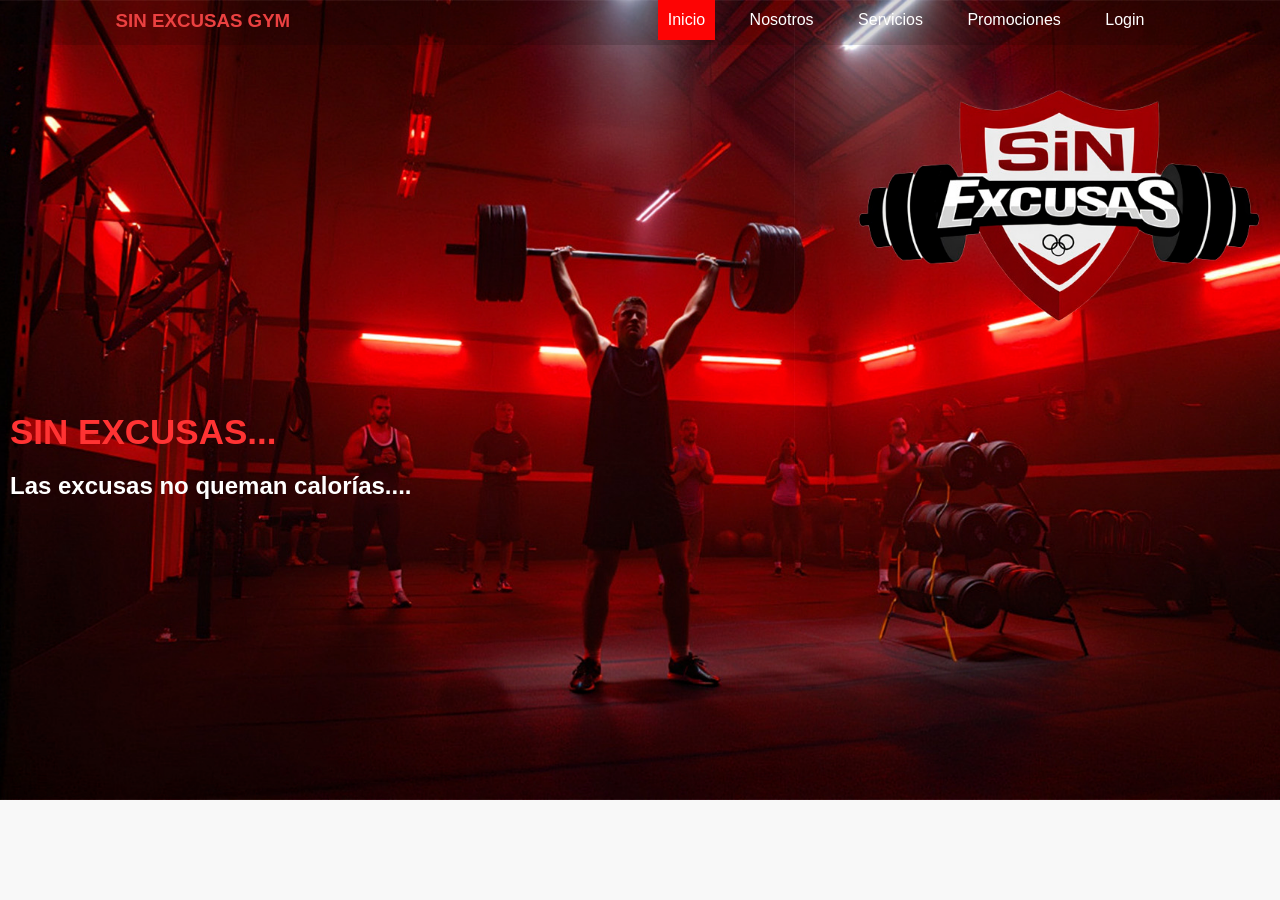
<file: index.html>
<!DOCTYPE html>
<html lang="en">
<head>
    <meta charset="UTF-8">
    <meta name="viewport" content="width=device-width, initial-scale=1.0">
    <title>Index</title>
    <link rel="stylesheet" href="Login_Style.css">
    <link rel="stylesheet" href="style_index.css">
</head>
<body>

<!--*******************CUERPO EN GENERAL DEL INDEX*********************** -->
    <section class="main">
        <header>
            <div class="center menu-container">
                <div class="logo">
                    <h3>SIN EXCUSAS GYM</h3>
                </div> 
                <div class="menu">
                    <a class="active-menu" href="#">Inicio</a>
                    <a href="nosotros.html">Nosotros</a>
                    <a href="Servicios.html">Servicios</a>
                    <a href="promociones.html">Promociones</a>
                    <a href="#" id="login-btn">Login</a>
                </div>
            </div>
        </header>
        <div class="text-chamada">
            <h1>Sin excusas...</h1>
            <h2>Las excusas no queman calorías....</h2>
        </div>
    </section>
<!--*************************HTML DEL LOGIN**************************** -->

    <div id="login-modal" class="modal hidden">
        <div class="modal-content">
            <span class="close">&times;</span>
            <h2>Iniciar Sesión</h2>
            <input type="text" placeholder="Usuario" id="username">
            <input type="password" placeholder="Contraseña" id="password">
            <button onclick="validarLogin()">Ingresar</button>
            <p id="mensaje"></p>
        </div>
    </div>
<!--**********Importante para llamar las clases css de difuminado y esconder de fondo del login********* -->
    <div id="overlay" class="overlay hidden"></div>

<!--*********** Archivos JS****************** -->
<script src="Login_Script.js"></script>
</body>
</html>
</file>
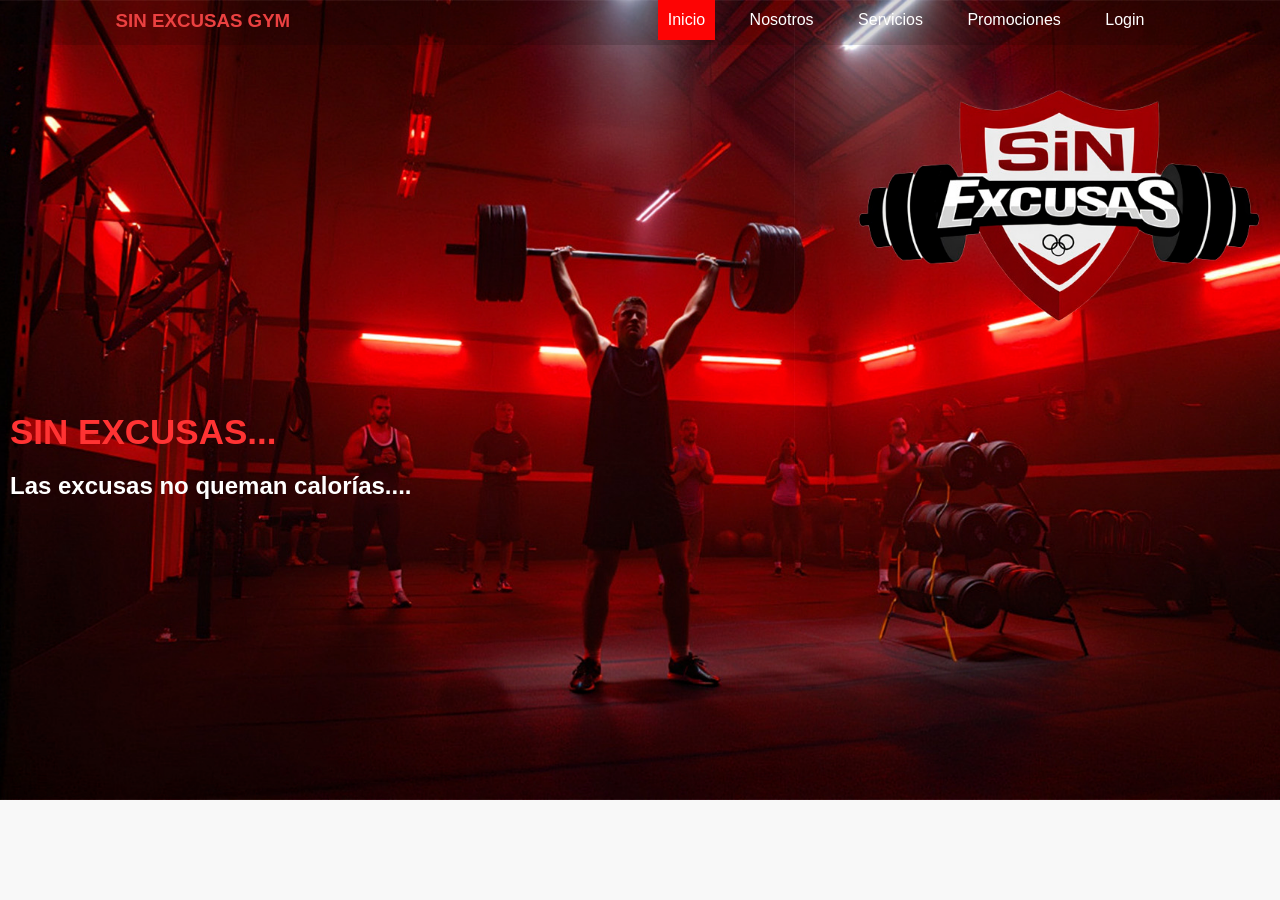
<file: admi.html>
<!DOCTYPE html>
<html lang="es">
<head>
  <meta charset="UTF-8" />
  <meta name="viewport" content="width=device-width, initial-scale=1.0"/>
  <title>Administrador</title>
  <link rel="stylesheet" href="gerente.css">
  <link rel="stylesheet" href="style_index.css">
</head>
<body>
 <style>
    /*Estilo de la tabla asistencia*/
    .asistencia-table {
      margin-top: 20px;
      width: 100%;
      border-collapse: collapse;
    }
    .asistencia-table th, .asistencia-table td {
      border: 1px solid #ccc;
      padding: 8px;
      text-align: center;
    }
    .asistencia-table th {
      background-color: #f2f2f2;
    }
    .asistio {
      background-color: #c8e6c9;
    }
    .no-asistio {
      background-color: #ffcdd2;
    }
  </style>
<section class="main5">
  <header>
    <div class="center menu-container">
      <div class="logo">
        <h3>Administrador</h3>
      </div>
      <div class="menu">
        <a class="active-menu" href="index.html">Inicio</a>
        <a href="#" onclick="mostrarSeccion('registrar')">Registrar usuarios</a>
        <a href="#" onclick="mostrarSeccion('informe')">Usuarios registrados</a>
        <a href="#" onclick="mostrarSeccion('asistencia')">Registrar asistencia</a>
        <a href="#" onclick="logout()">Cerrar sesión</a>
      </div>
    </div>
  </header>

  <main>
    <center><h1>Panel Administrador</h1></center>

    <!-- SECCIÓN REGISTRAR USUARIOS -->
    <div id="registrar" class="seccion" style="display: none;">
      <h2>Registrar Nuevo Usuario</h2>
      <form id="formNuevoUsuario">
        <input type="text" id="nuevoUsername" placeholder="Nombre de Usuario (sin espacios)" required pattern="^\S+$" title="No se permiten espacios">
        <input type="password" id="nuevoPassword" placeholder="Contraseña (mínimo 8 caracteres)" required minlength="8">
        <input type="text" id="nuevoNombre" placeholder="Nombre" required>
        <input type="text" id="nuevoApellido" placeholder="Apellido" required>
        <input type="date" id="nuevoNacimiento" placeholder="Fecha de Nacimiento" required>
        <select id="nuevoRol" required>
          <option value="">Seleccionar Rol</option>
          <option value="Usuario">Usuario</option>
          <option value="Entrenador">Entrenador</option>
        </select>
        <button type="submit">Registrar</button>
      </form>
      <p id="mensajeRegistro"></p>
    </div>

    <!-- SECCIÓN INFORME DE USUARIOS -->
    <div id="informe" class="seccion" style="display: none;">
      <h2>Usuarios Registrados</h2>
      <table>
        <thead>
          <tr>
            <th>Usuario</th>
            <th>Nombre</th>
            <th>Apellido</th>
            <th>Edad</th>
            <th>Rol</th>
            <th>Acciones</th>
          </tr>
        </thead>
        <tbody id="tablaUsuarios"></tbody>
      </table>
    </div>

<!-- SECCIÓN REGISTRAR ASISTENCIA -->
<div id="asistencia" class="seccion" style="display: none;">
  <h2>Registrar Asistencia</h2>

  <form id="formAsistencia">
    <label for="usuarioAsistencia">Seleccionar Usuario:</label>
    <select id="usuarioAsistencia" required></select>
    <button type="submit">Registrar Asistencia</button>
  </form>

  <p id="mensajeAsistencia"></p>

  <h3>Historial de Asistencias</h3>
  <table id="tablaAsistencias" border="1" style="width:100%; text-align:center; border-collapse:collapse;">
    <thead>
      <tr>
        <th>Usuario</th>
        <th>Nombre</th>
        <th>Apellido</th>
        <th>Rol</th>
        <th>Fechas de Asistencia</th>
      </tr>
    </thead>
    <tbody>
      <!-- Se llena dinámicamente -->
    </tbody>
  </table>
</div>
  </main>
</section>

<script>
  //************ Elegir roll de la pagina **********************
  const actual = JSON.parse(localStorage.getItem("usuarioActual"));
  if (!actual || actual.rol !== "Administrador") {
    window.location.href = "index.html";
  }

  function mostrarSeccion(id) {
    const secciones = document.querySelectorAll('.seccion');
    secciones.forEach(sec => sec.style.display = 'none');
    const seccionMostrada = document.getElementById(id);
    if (seccionMostrada) {
      seccionMostrada.style.display = 'block';
    }
    if (id === 'asistencia') {
      cargarUsuariosAsistencia();
    }
  }

  function calcularEdad(fechaNacimiento) {
    const hoy = new Date();
    const nacimiento = new Date(fechaNacimiento);
    let edad = hoy.getFullYear() - nacimiento.getFullYear();
    const mes = hoy.getMonth() - nacimiento.getMonth();
    if (mes < 0 || (mes === 0 && hoy.getDate() < nacimiento.getDate())) {
      edad--;
    }
    return edad;
  }

  document.getElementById("formNuevoUsuario").addEventListener("submit", function (e) {
    e.preventDefault();

    const usuarios = JSON.parse(localStorage.getItem("usuarios")) || [];

    const username = document.getElementById("nuevoUsername").value.trim();
    const password = document.getElementById("nuevoPassword").value.trim();
    const nombre = document.getElementById("nuevoNombre").value.trim();
    const apellido = document.getElementById("nuevoApellido").value.trim();
    const nacimiento = document.getElementById("nuevoNacimiento").value;
    const rol = document.getElementById("nuevoRol").value;

    const mensaje = document.getElementById("mensajeRegistro");

    if (usuarios.some(u => u.username === username)) {
      mensaje.textContent = "❌ El nombre de usuario ya existe.";
      mensaje.className = "error";
      return;
    }

    const edad = calcularEdad(nacimiento);

    const nuevoUsuario = {
      username,
      password,
      nombre,
      apellido,
      edad,
      nacimiento,
      rol,
      asistencias: []
    };

    usuarios.push(nuevoUsuario);
    localStorage.setItem("usuarios", JSON.stringify(usuarios));

    mensaje.textContent = "✅ Usuario registrado correctamente.";
    mensaje.className = "success";
    this.reset();
    cargarUsuarios();
  });

  function cargarUsuarios() {
    const usuarios = JSON.parse(localStorage.getItem("usuarios")) || [];
    const tabla = document.getElementById("tablaUsuarios");
    tabla.innerHTML = "";

    usuarios.forEach(u => {
      const puedeEliminar = u.username !== actual.username && u.rol !== "Gerente";
      const fila = `
        <tr>
          <td>${u.username}</td>
          <td>${u.nombre}</td>
          <td>${u.apellido}</td>
          <td>${u.edad}</td>
          <td>${u.rol}</td>
          <td>${puedeEliminar ? `<button onclick="eliminarUsuario('${u.username}')">Eliminar</button>` : "-"}</td>
        </tr>`;
      tabla.innerHTML += fila;
    });
  }

  function eliminarUsuario(username) {
    if (confirm("¿Deseas eliminar este usuario?")) {
      let usuarios = JSON.parse(localStorage.getItem("usuarios")) || [];
      usuarios = usuarios.filter(u => u.username !== username);
      localStorage.setItem("usuarios", JSON.stringify(usuarios));
      cargarUsuarios();
    }
  }

  function cargarUsuariosAsistencia() {
    const usuarios = JSON.parse(localStorage.getItem("usuarios")) || [];
    const select = document.getElementById("usuarioAsistencia");
    select.innerHTML = '<option value="">Selecciona un usuario</option>';

    usuarios.forEach(u => {
      const option = document.createElement("option");
      option.value = u.username;
      option.textContent = `${u.nombre} ${u.apellido} (${u.rol})`;
      select.appendChild(option);
    });
  }

  document.getElementById("formAsistencia").addEventListener("submit", function (e) {
    e.preventDefault();

    const usuarios = JSON.parse(localStorage.getItem("usuarios")) || [];
    const usernameSeleccionado = document.getElementById("usuarioAsistencia").value;
    const mensaje = document.getElementById("mensajeAsistencia");

    if (!usernameSeleccionado) {
      mensaje.textContent = "❌ Debes seleccionar un usuario.";
      mensaje.className = "error";
      return;
    }

    const usuario = usuarios.find(u => u.username === usernameSeleccionado);
    const fechaHoy = new Date().toISOString().split("T")[0];

  if (!usuario.asistencias.includes(fechaHoy)) {
    usuario.asistencias.push(fechaHoy);
    localStorage.setItem("usuarios", JSON.stringify(usuarios));
    mensaje.textContent = `✅ Asistencia registrada para ${usuario.nombre} el ${fechaHoy}`;
    mensaje.className = "success";
  } else {
    mensaje.textContent = `⚠️ Ya se registró asistencia hoy para ${usuario.nombre}`;
    mensaje.className = "warning";
  }

  mostrarHistorialAsistencia(); // 👈 Refresca la tabla después de registrar
});


  function logout() {
    localStorage.removeItem("usuarioActual");
    window.location.href = "index.html";
  }

  cargarUsuarios();
//**************** FUNCIONES PARA ASISTENCIA*********************

// Formatear fecha a dd/mm/yyyy
function formatearFecha(fecha) {
  const f = new Date(fecha);
  const dia = f.getDate().toString().padStart(2, '0');
  const mes = (f.getMonth() + 1).toString().padStart(2, '0');
  const anio = f.getFullYear();
  return `${dia}/${mes}/${anio}`;
}

// Cargar usuarios en el <select>
function cargarUsuariosAsistencia() {
  const usuarios = JSON.parse(localStorage.getItem("usuarios")) || [];
  const select = document.getElementById("usuarioAsistencia");
  select.innerHTML = '<option value="">Seleccionar</option>';
  usuarios.forEach(usuario => {
    const option = document.createElement("option");
    option.value = usuario.username;
    option.textContent = `${usuario.nombre} ${usuario.apellido} (${usuario.rol})`;
    select.appendChild(option);
  });

  // Mostrar historial cuando se selecciona un usuario
  select.addEventListener("change", mostrarHistorialAsistencia);
}

// Mostrar historial de asistencia
function mostrarHistorialAsistencia() {
  const usuarios = JSON.parse(localStorage.getItem("usuarios")) || [];
  const tabla = document.querySelector("#tablaAsistencias tbody");
  const usernameSeleccionado = document.getElementById("usuarioAsistencia").value;
  tabla.innerHTML = "";

  const filtrados = usernameSeleccionado
    ? usuarios.filter(u => u.username === usernameSeleccionado)
    : usuarios;

  filtrados.forEach(u => {
    if (u.asistencias && u.asistencias.length > 0) {
      const fechasFormateadas = u.asistencias.map(f => formatearFecha(f));
      const fila = `
        <tr>
          <td>${u.username}</td>
          <td>${u.nombre}</td>
          <td>${u.apellido}</td>
          <td>${u.rol}</td>
          <td>${fechasFormateadas.join("<br>")}</td>
        </tr>`;
      tabla.innerHTML += fila;
    }
  });
}

// Registrar asistencia
document.getElementById("formAsistencia").addEventListener("submit", function (e) {
  e.preventDefault();
  const username = document.getElementById("usuarioAsistencia").value;
  if (!username) return;

  const usuarios = JSON.parse(localStorage.getItem("usuarios")) || [];
  const usuario = usuarios.find(u => u.username === username);
  const hoy = new Date();
  const fechaHoyFormateada = formatearFecha(hoy);

  if (!usuario.asistencias) usuario.asistencias = [];
  if (!usuario.asistencias.includes(hoy.toISOString())) {
    usuario.asistencias.push(hoy.toISOString());
    localStorage.setItem("usuarios", JSON.stringify(usuarios));
    document.getElementById("mensajeAsistencia").textContent = "Asistencia registrada.";
  } else {
    document.getElementById("mensajeAsistencia").textContent = "La asistencia ya fue registrada hoy.";
  }

  mostrarHistorialAsistencia();
});

// Mostrar la sección y actualizar datos
function mostrarSeccion(id) {
  const secciones = document.querySelectorAll('.seccion');
  secciones.forEach(sec => sec.style.display = 'none');
  const seccionMostrada = document.getElementById(id);
  if (seccionMostrada) {
    seccionMostrada.style.display = 'block';
  }
  if (id === 'asistencia') {
    cargarUsuariosAsistencia();
    mostrarHistorialAsistencia();
  }
}
</script>

</body>
</html>
</file>
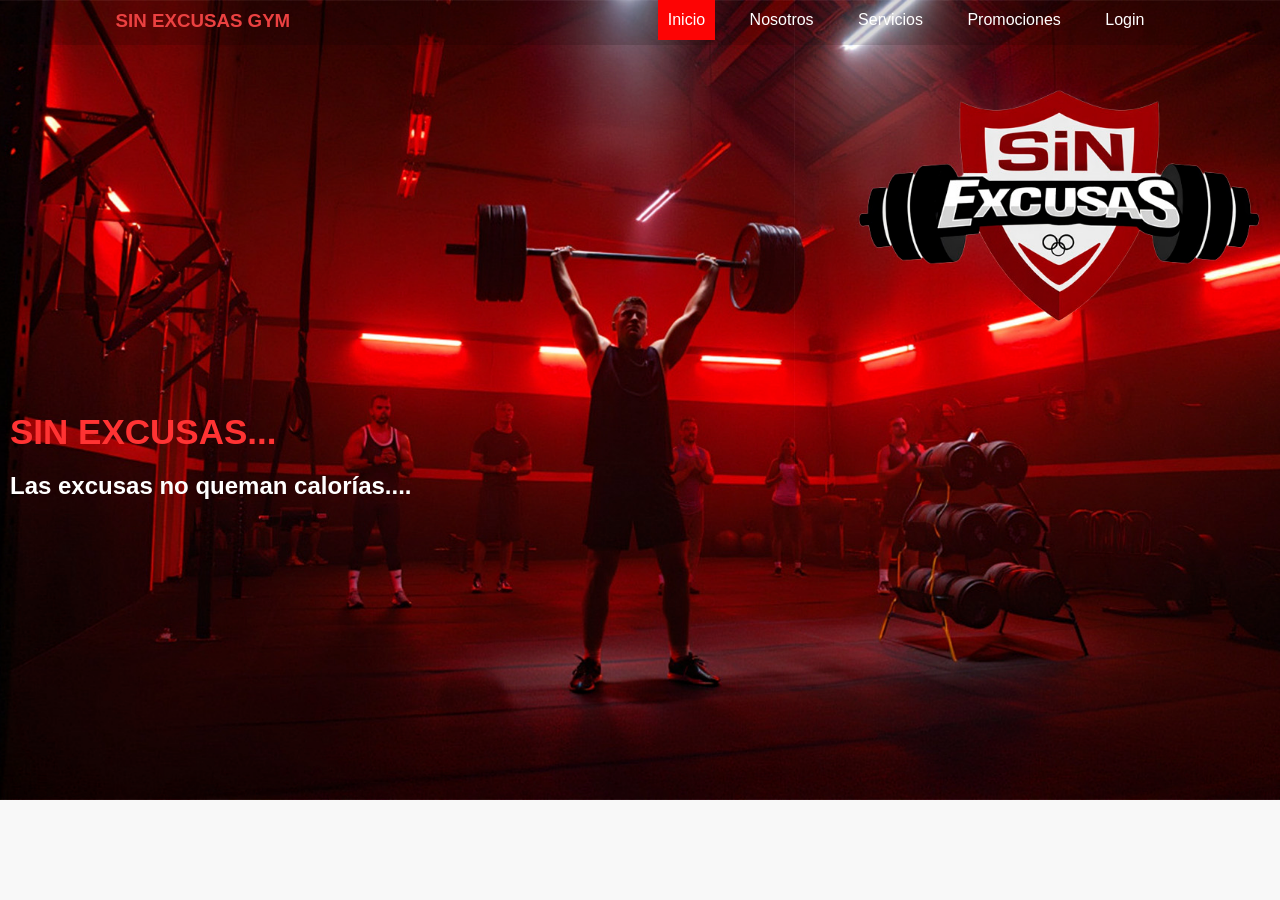
<file: entrenador.html>
<!DOCTYPE html>
<html lang="es">
<head>
  <meta charset="UTF-8" />
  <meta name="viewport" content="width=device-width, initial-scale=1.0"/>
  <title>Entrenador</title>
  <link rel="stylesheet" href="gerente.css">
  <link rel="stylesheet" href="style_index.css">
</head>
<body>
 <style>
    /*Estilo de la tabla asistencia*/
    .asistencia-table {
      margin-top: 20px;
      width: 100%;
      border-collapse: collapse;
    }
    .asistencia-table th, .asistencia-table td {
      border: 1px solid #ccc;
      padding: 8px;
      text-align: center;
    }
    .asistencia-table th {
      background-color: #f2f2f2;
    }
    .asistio {
      background-color: #c8e6c9;
    }
    .no-asistio {
      background-color: #ffcdd2;
    }
  </style>
<section class="main5">
  <header>
    <div class="center menu-container">
      <div class="logo">
        <h3>Entrenador</h3>
      </div>
      <div class="menu">
        <a class="active-menu" href="index.html">Inicio</a>
        <a href="#" onclick="mostrarSeccion('asistencia')">Registrar asistencia</a>
        <a href="#" onclick="mostrarSeccion('herramientas')">Herramientas</a>
        <a href="#" onclick="logout()">Cerrar sesión</a>
      </div>
    </div>
  </header>

  <main>
    <center><h1>Panel Entrenador</h1></center>

    <!-- SECCIÓN REGISTRAR ASISTENCIA -->
    <div id="asistencia" class="seccion" style="display: none;">
      <h2>Registrar Asistencia</h2>
      <form id="formAsistencia">
        <label for="usuarioAsistencia">Seleccionar Usuario:</label>
        <select id="usuarioAsistencia" required></select>
        <button type="submit">Registrar Asistencia</button>
      </form>
      <p id="mensajeAsistencia"></p>
      <h3>Historial de Asistencias</h3>
      <table id="tablaAsistencias" border="1" style="width:100%; text-align:center; border-collapse:collapse;">
        <thead>
          <tr>
            <th>Usuario</th>
            <th>Nombre</th>
            <th>Apellido</th>
            <th>Rol</th>
            <th>Fechas de Asistencia</th>
          </tr>
        </thead>
        <tbody>
          <!-- Se llena dinámicamente -->
        </tbody>
      </table>
    </div>

    <!-- SECCIÓN HERRAMIENTAS DEL ENTRENADOR -->
    <div id="herramientas" class="seccion" style="display: none;">
      <h2>Herramientas para el Entrenador</h2>
      
      <!-- IMC -->
      <h3>Calculadora de IMC</h3>
      <label>Peso (kg): <input type="number" id="pesoIMC"></label>
      <label>Altura (cm): <input type="number" id="alturaIMC"></label>
      <button onclick="calcularIMC()">Calcular IMC</button>
      <p id="resultadoIMC"></p>

      <!-- Agua -->
      <h3>Agua Recomendada por Día</h3>
      <label>Peso (kg): <input type="number" id="pesoAgua"></label>
      <button onclick="calcularAgua()">Calcular</button>
      <p id="resultadoAgua"></p>

      <!-- Metabolismo Basal y GED -->
      <h3>Metabolismo Basal y Gasto Energético Diario</h3>
      <label>Sexo:
        <select id="sexoMB">
          <option value="hombre">Hombre</option>
          <option value="mujer">Mujer</option>
        </select>
      </label>
      <label>Peso (kg): <input type="number" id="pesoMB"></label>
      <label>Altura (cm): <input type="number" id="alturaMB"></label>
      <label>Edad (años): <input type="number" id="edadMB"></label>
      <label>Actividad:
        <select id="actividad">
          <option value="1.2">Sedentario</option>
          <option value="1.375">Ligera (1-3 días/sem)</option>
          <option value="1.55">Moderada (3-5 días/sem)</option>
          <option value="1.725">Intensa (6-7 días/sem)</option>
          <option value="1.9">Muy intensa (atleta)</option>
        </select>
      </label>
      <button onclick="calcularMB()">Calcular</button>
      <p id="resultadoMB"></p>
    </div>
  </main>
</section>

<script>
  //************ Elegir roll de la pagina **********************
  const actual = JSON.parse(localStorage.getItem("usuarioActual"));
  if (!actual || actual.rol !== "Entrenador") {
    window.location.href = "index.html";
  }
    function logout() {
    localStorage.removeItem("usuarioActual");
    window.location.href = "index.html";
  }
  //***************HERRAMIENTAS PARA EL ENTRENADOR ***************
    // Mostrar sección
  function mostrarSeccion(id) {
    const secciones = document.querySelectorAll('.seccion');
    secciones.forEach(sec => sec.style.display = 'none');
    const seccionMostrada = document.getElementById(id);
    if (seccionMostrada) seccionMostrada.style.display = 'block';
    if (id === 'asistencia') {
      cargarUsuariosAsistencia();
      mostrarHistorialAsistencia();
    }
  }

  // IMC
  function calcularIMC() {
    const peso = parseFloat(document.getElementById("pesoIMC").value);
    const altura = parseFloat(document.getElementById("alturaIMC").value) / 100;
    if (!peso || !altura) return;
    const imc = peso / (altura * altura);
    document.getElementById("resultadoIMC").textContent = `IMC: ${imc.toFixed(2)}`;
  }

  // Agua
  function calcularAgua() {
    const peso = parseFloat(document.getElementById("pesoAgua").value);
    if (!peso) return;
    const agua = peso * 35; // en ml
    document.getElementById("resultadoAgua").textContent = `Debes beber aproximadamente ${agua.toFixed(0)} ml por día (${(agua / 1000).toFixed(2)} litros).`;
  }

  // Metabolismo Basal y GED
  function calcularMB() {
    const sexo = document.getElementById("sexoMB").value;
    const peso = parseFloat(document.getElementById("pesoMB").value);
    const altura = parseFloat(document.getElementById("alturaMB").value);
    const edad = parseInt(document.getElementById("edadMB").value);
    const factorActividad = parseFloat(document.getElementById("actividad").value);
    if (!peso || !altura || !edad) return;

    let mb;
    if (sexo === "hombre") {
      mb = 10 * peso + 6.25 * altura - 5 * edad + 5;
    } else {
      mb = 10 * peso + 6.25 * altura - 5 * edad - 161;
    }

    const ged = mb * factorActividad;
    document.getElementById("resultadoMB").textContent =
      `Metabolismo Basal: ${mb.toFixed(2)} kcal/día | Gasto Energético Diario: ${ged.toFixed(2)} kcal/día`;
  }

//**************** FUNCIONES PARA ASISTENCIA*********************

// Formatear fecha a dd/mm/yyyy
function formatearFecha(fecha) {
  const f = new Date(fecha);
  const dia = f.getDate().toString().padStart(2, '0');
  const mes = (f.getMonth() + 1).toString().padStart(2, '0');
  const anio = f.getFullYear();
  return `${dia}/${mes}/${anio}`;
}

// Cargar usuarios en el <select>
function cargarUsuariosAsistencia() {
  const usuarios = JSON.parse(localStorage.getItem("usuarios")) || [];
  const select = document.getElementById("usuarioAsistencia");
  select.innerHTML = '<option value="">Seleccionar</option>';
  usuarios.forEach(usuario => {
    const option = document.createElement("option");
    option.value = usuario.username;
    option.textContent = `${usuario.nombre} ${usuario.apellido} (${usuario.rol})`;
    select.appendChild(option);
  });

  // Mostrar historial cuando se selecciona un usuario
  select.addEventListener("change", mostrarHistorialAsistencia);
}

// Mostrar historial de asistencia
function mostrarHistorialAsistencia() {
  const usuarios = JSON.parse(localStorage.getItem("usuarios")) || [];
  const tabla = document.querySelector("#tablaAsistencias tbody");
  const usernameSeleccionado = document.getElementById("usuarioAsistencia").value;
  tabla.innerHTML = "";

  const filtrados = usernameSeleccionado
    ? usuarios.filter(u => u.username === usernameSeleccionado)
    : usuarios;

  filtrados.forEach(u => {
    if (u.asistencias && u.asistencias.length > 0) {
      const fechasFormateadas = u.asistencias.map(f => formatearFecha(f));
      const fila = `
        <tr>
          <td>${u.username}</td>
          <td>${u.nombre}</td>
          <td>${u.apellido}</td>
          <td>${u.rol}</td>
          <td>${fechasFormateadas.join("<br>")}</td>
        </tr>`;
      tabla.innerHTML += fila;
    }
  });
}

// Registrar asistencia
document.getElementById("formAsistencia").addEventListener("submit", function (e) {
  e.preventDefault();
  const username = document.getElementById("usuarioAsistencia").value;
  if (!username) return;

  const usuarios = JSON.parse(localStorage.getItem("usuarios")) || [];
  const usuario = usuarios.find(u => u.username === username);
  const hoy = new Date();
  const fechaHoyFormateada = formatearFecha(hoy);

  if (!usuario.asistencias) usuario.asistencias = [];
  if (!usuario.asistencias.includes(hoy.toISOString())) {
    usuario.asistencias.push(hoy.toISOString());
    localStorage.setItem("usuarios", JSON.stringify(usuarios));
    document.getElementById("mensajeAsistencia").textContent = "Asistencia registrada.";
  } else {
    document.getElementById("mensajeAsistencia").textContent = "La asistencia ya fue registrada hoy.";
  }

  mostrarHistorialAsistencia();
});

// Mostrar la sección y actualizar datos
function mostrarSeccion(id) {
  const secciones = document.querySelectorAll('.seccion');
  secciones.forEach(sec => sec.style.display = 'none');
  const seccionMostrada = document.getElementById(id);
  if (seccionMostrada) {
    seccionMostrada.style.display = 'block';
  }
  if (id === 'asistencia') {
    cargarUsuariosAsistencia();
    mostrarHistorialAsistencia();
  }
}
</script>

</body>
</html>
</file>
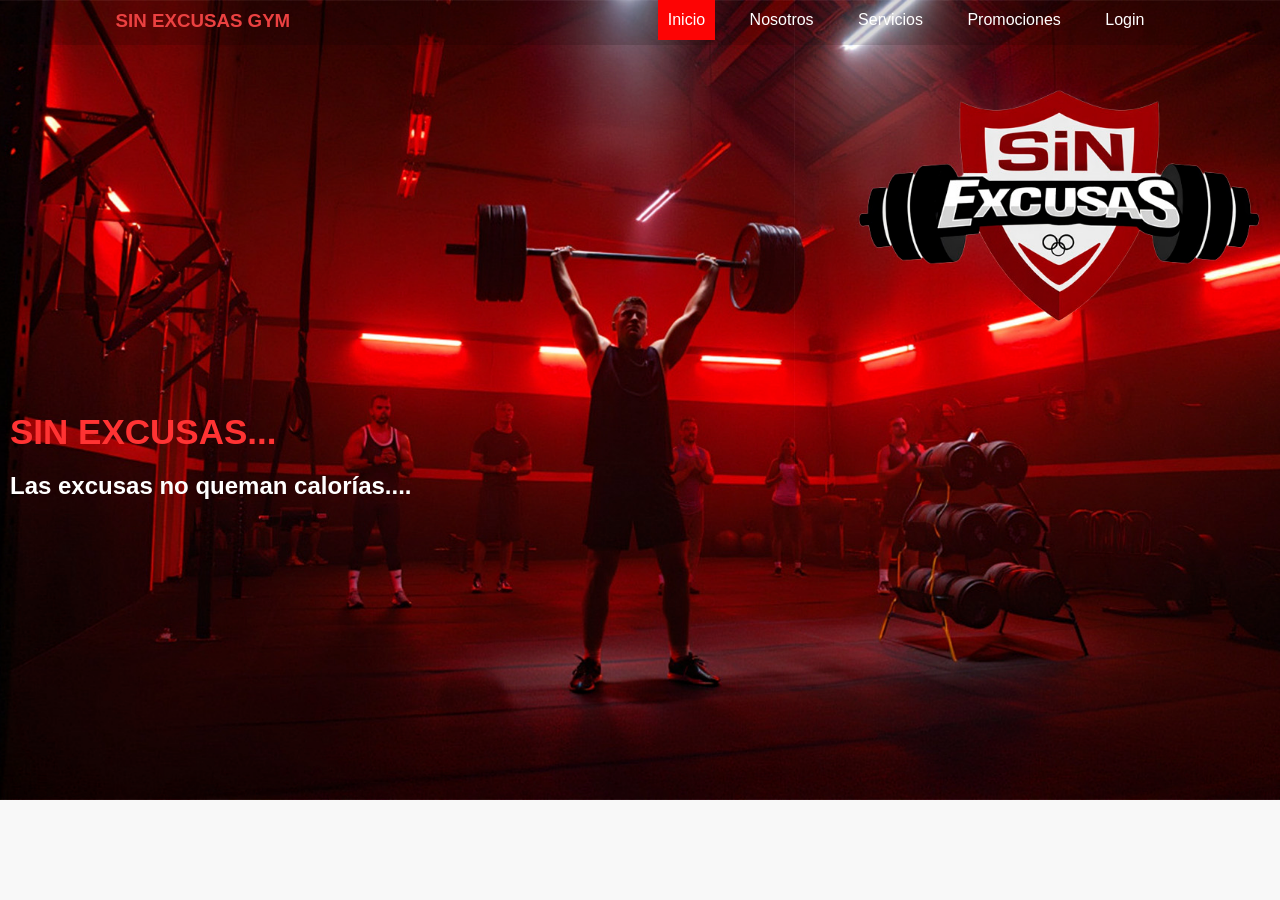
<file: gerente.html>
<!DOCTYPE html>
<html lang="es">
<head>
  <meta charset="UTF-8" />
  <meta name="viewport" content="width=device-width, initial-scale=1.0"/>
  <title>Gerente</title>
  <link rel="stylesheet" href="gerente.css">
  <link rel="stylesheet" href="style_index.css">
</head>
<body>

<section class="main5">
  <header>
    <div class="center menu-container">
      <div class="logo">
        <h3>Gerente</h3>
      </div>
      <div class="menu">
        <a class="active-menu" href="index.html">Inicio</a>
        <a href="#" onclick="mostrarSeccion('registrar')">Registrar usuarios</a>
        <a href="#" onclick="mostrarSeccion('informe')">Usuarios registrados</a>
        <a href="#" onclick="logout()">Cerrar sesión</a>
      </div>
    </div>
  </header>

  <main>
    <center><h1>Panel Gerente</h1></center>

    <!-- SECCIÓN REGISTRAR USUARIOS -->
    <div  id="registrar" class="seccion" style="display: none;">
      <h2>Registrar Nuevo Usuario</h2>
      <form id="formNuevoUsuario">
        <input type="text" id="nuevoUsername" placeholder="Nombre de Usuario (sin espacios)" required pattern="^\S+$" title="No se permiten espacios">
        <input type="password" id="nuevoPassword" placeholder="Contraseña (mínimo 8 caracteres)" required minlength="8">
        <input type="text" id="nuevoNombre" placeholder="Nombre" required>
        <input type="text" id="nuevoApellido" placeholder="Apellido" required>
        <input type="date" id="nuevoNacimiento" placeholder="Fecha de Nacimiento" required>
        <select id="nuevoRol" required>
          <option value="">Seleccionar Rol</option>
          <option value="Usuario">Usuario</option>
          <option value="Entrenador">Entrenador</option>
          <option value="Administrador">Administrador</option>
        </select>
        <button type="submit">Registrar</button>
      </form>
      <p id="mensajeRegistro"></p>
    </div>

    <!-- SECCIÓN INFORME DE USUARIOS -->
    <div id="informe" class="seccion" style="display: none;">
      <h2>Usuarios Registrados</h2>
        <table>
          <thead>
            <tr>
              <th>Usuario</th>
              <th>Contraseña</th> <!-- NUEVA COLUMNA -->
              <th>Nombre</th>
              <th>Apellido</th>
              <th>Edad</th>
              <th>Rol</th>
              <th>Acciones</th>
            </tr>
          </thead>
          <tbody id="tablaUsuarios"></tbody>
        </table>
    </div>
  </main>
</section>

<script>
  const actual = JSON.parse(localStorage.getItem("usuarioActual"));
  if (!actual || actual.rol !== "Gerente") {
    window.location.href = "index.html";
  }

  function mostrarSeccion(id) {
    const secciones = document.querySelectorAll('.seccion');
    secciones.forEach(sec => sec.style.display = 'none');
    const seccionMostrada = document.getElementById(id);
    if (seccionMostrada) {
      seccionMostrada.style.display = 'block';
    }
  }

  function calcularEdad(fechaNacimiento) {
    const hoy = new Date();
    const nacimiento = new Date(fechaNacimiento);
    let edad = hoy.getFullYear() - nacimiento.getFullYear();
    const mes = hoy.getMonth() - nacimiento.getMonth();
    if (mes < 0 || (mes === 0 && hoy.getDate() < nacimiento.getDate())) {
      edad--;
    }
    return edad;
  }

  document.getElementById("formNuevoUsuario").addEventListener("submit", function (e) {
    e.preventDefault();

    const usuarios = JSON.parse(localStorage.getItem("usuarios")) || [];

    const username = document.getElementById("nuevoUsername").value.trim();
    const password = document.getElementById("nuevoPassword").value.trim();
    const nombre = document.getElementById("nuevoNombre").value.trim();
    const apellido = document.getElementById("nuevoApellido").value.trim();
    const nacimiento = document.getElementById("nuevoNacimiento").value;
    const rol = document.getElementById("nuevoRol").value;

    const mensaje = document.getElementById("mensajeRegistro");

    if (username.includes(" ")) {
      mensaje.textContent = "❌ El nombre de usuario no debe contener espacios.";
      mensaje.className = "error";
      return;
    }

    if (password.length < 8) {
      mensaje.textContent = "❌ La contraseña debe tener al menos 8 caracteres.";
      mensaje.className = "error";
      return;
    }

    const edad = calcularEdad(nacimiento);

    if (!rol || !["Usuario", "Entrenador", "Administrador"].includes(rol)) {
      mensaje.textContent = "❌ Rol no válido.";
      mensaje.className = "error";
      return;
    }

    if (usuarios.some(u => u.username === username)) {
      mensaje.textContent = "❌ El nombre de usuario ya existe.";
      mensaje.className = "error";
      return;
    }

    const nuevoUsuario = {
      username,
      password,
      nombre,
      apellido,
      edad,
      nacimiento,
      rol,
      asistencias: []
    };

    usuarios.push(nuevoUsuario);
    localStorage.setItem("usuarios", JSON.stringify(usuarios));

    mensaje.textContent = "✅ Usuario registrado correctamente.";
    mensaje.className = "success";
    this.reset();
    cargarUsuarios();
  });

 function cargarUsuarios() {
  const usuarios = JSON.parse(localStorage.getItem("usuarios")) || [];
  const tabla = document.getElementById("tablaUsuarios");
  tabla.innerHTML = "";

  usuarios.forEach(u => {
    const puedeEliminar = u.username !== actual.username && u.rol !== "Gerente";
    const fila = `
      <tr>
        <td>${u.username}</td>
        <td>${u.password}</td> <!-- NUEVA COLUMNA -->
        <td>${u.nombre}</td>
        <td>${u.apellido}</td>
        <td>${u.edad}</td>
        <td>${u.rol}</td>
        <td>${puedeEliminar ? `<button onclick="eliminarUsuario('${u.username}')">Eliminar</button>` : "-"}</td>
      </tr>`;
    tabla.innerHTML += fila;
  });
}

  function eliminarUsuario(username) {
    if (confirm("¿Deseas eliminar este usuario?")) {
      let usuarios = JSON.parse(localStorage.getItem("usuarios")) || [];
      usuarios = usuarios.filter(u => u.username !== username);
      localStorage.setItem("usuarios", JSON.stringify(usuarios));
      cargarUsuarios();
    }
  }

  function logout() {
    localStorage.removeItem("usuarioActual");
    window.location.href = "index.html";
  }

  cargarUsuarios();
</script>

</body>
</html>
</file>
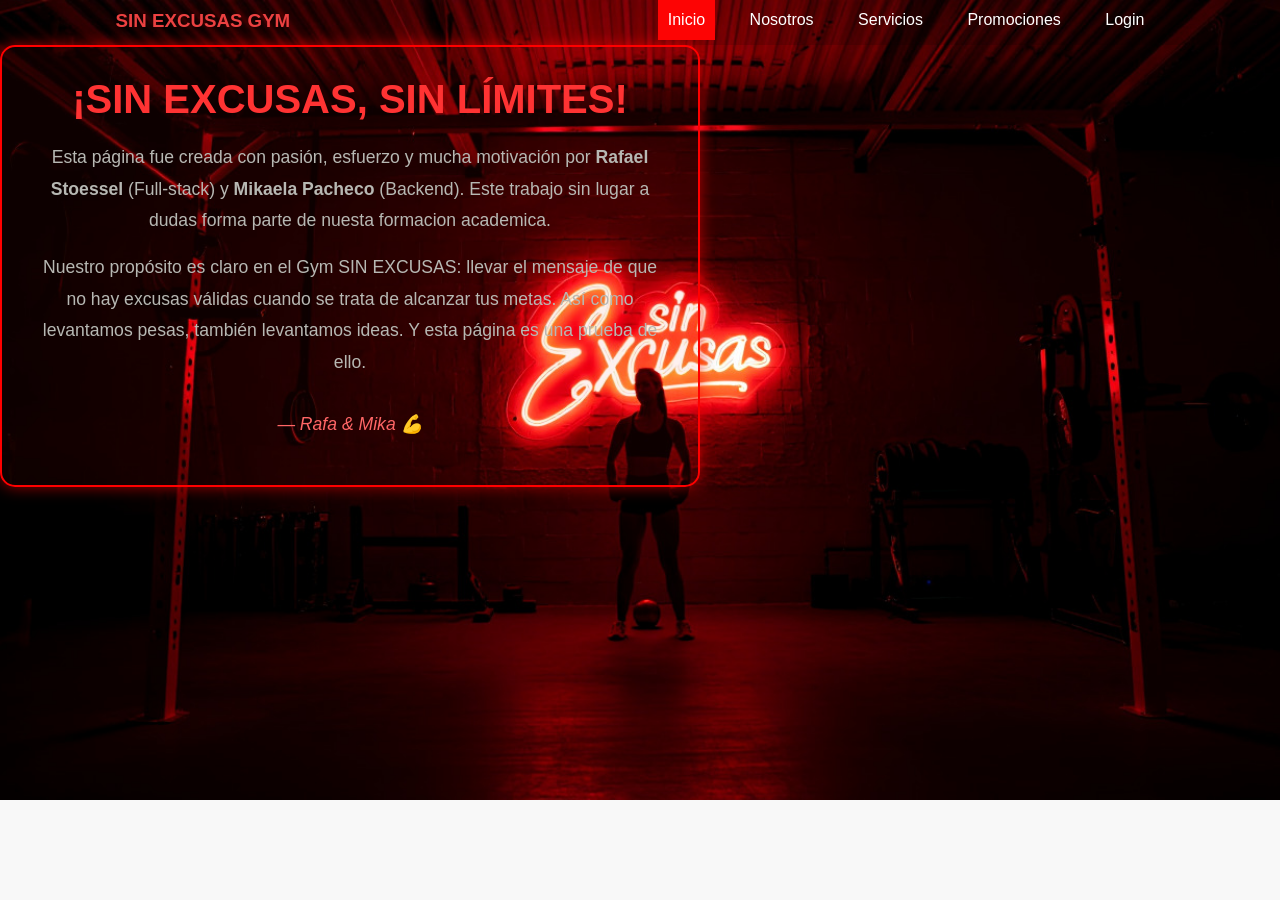
<file: nosotros.html>
<!DOCTYPE html>
<html lang="pt-br">
<head>
    <meta charset="UTF-8">
    <meta http-equiv="X-UA-Compatible" content="IE=edge">
    <meta name="viewport" content="width=device-width, initial-scale=1.0">
    <link rel="stylesheet" href="style_index.css">
    <link rel="stylesheet" href="Login_Style.css">
    <title>SIN EXCUSAS</title>
</head>
<body>
<!--*******************CUERPO EN GENERAL DEL INDEX*********************** -->
    <!--menu-->
    <section class="main2">
        <header>
            <div class="center menu-container">
                <div class="logo">
                    <h3>SIN EXCUSAS GYM</h3>
                </div> 
                <div class="menu">
                    <a class="active-menu" href="index.html">Inicio</a>
                    <a href="nosotros.html">Nosotros</a>
                    <a href="Servicios.html">Servicios</a>
                    <a href="promociones.html">Promociones</a>
                    <a href="#" id="login-btn">Login</a>
                </div>
            </div>
        </header>
        <div class="content">
            <h1>¡SIN EXCUSAS, SIN LÍMITES!</h1>
            <p>
                Esta página fue creada con pasión, esfuerzo y mucha motivación por <strong>Rafael Stoessel </strong> (Full-stack) y <strong>Mikaela Pacheco</strong> (Backend).
                Este trabajo sin lugar a dudas forma parte de nuesta formacion academica.
            </p>
            <p>
                Nuestro propósito es claro en el Gym SIN EXCUSAS: llevar el mensaje de que no hay excusas válidas cuando se trata de alcanzar tus metas. Así como levantamos pesas, también levantamos ideas. Y esta página es una prueba de ello.
            </p>
            <p class="firma">— Rafa & Mika 💪</p>
        </div>
    </section>
<!--*************************HTML DEL LOGIN**************************** -->

    <!-- Modal de Login -->
    <div id="login-modal" class="modal hidden">
        <div class="modal-content">
            <span class="close">&times;</span>
            <h2>Iniciar Sesión</h2>
            <input type="text" placeholder="Usuario" id="username">
            <input type="password" placeholder="Contraseña" id="password">
            <button onclick="validarLogin()">Ingresar</button>
            <p id="mensaje"></p>
        </div>
    </div>
<!--**********Importante para llamar las clases css de difuminado y esconder de fondo del login********* -->
    <div id="overlay" class="overlay hidden"></div>

<!--*********** Archivos JS****************** -->
<script src="Login_Script.js"></script>
</body>
</html>
</file>
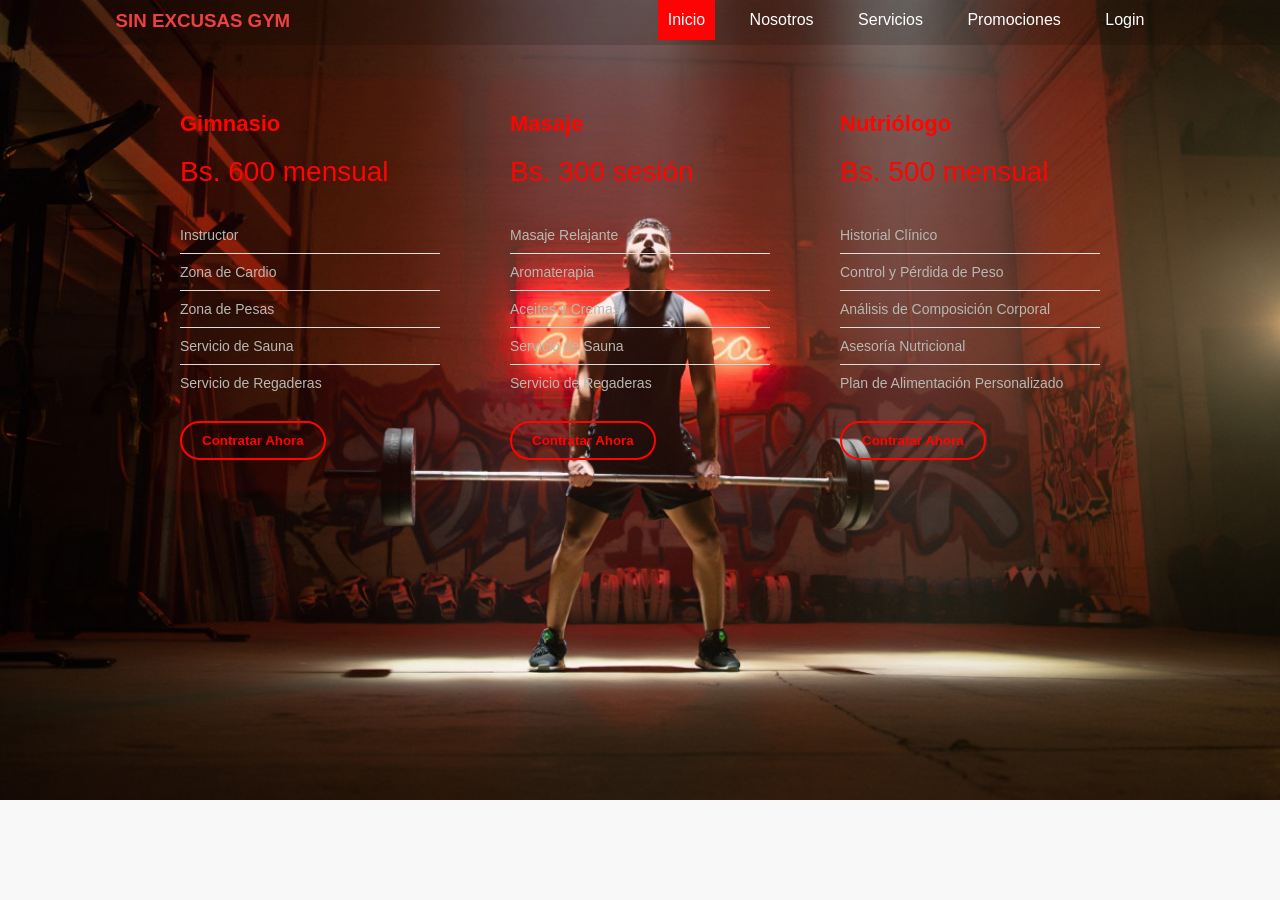
<file: promociones.html>
<!DOCTYPE html>
<html lang="pt-br">
<head>
    <meta charset="UTF-8">
    <meta http-equiv="X-UA-Compatible" content="IE=edge">
    <meta name="viewport" content="width=device-width, initial-scale=1.0">
    <link rel="stylesheet" href="style_index.css">
    <link rel="stylesheet" href="Login_Style.css">
    <title>SIN EXCUSAS</title>
</head>
<body>
<!--*******************CUERPO EN GENERAL DEL INDEX*********************** -->
    <!--menu-->
    <section class="main4">
        <header>
            <div class="center menu-container">
                <div class="logo">
                    <h3>SIN EXCUSAS GYM</h3>
                </div> 
                <div class="menu">
                    <a class="active-menu" href="index.html">Inicio</a>
                    <a href="nosotros.html">Nosotros</a>
                    <a href="Servicios.html">Servicios</a>
                    <a href="promociones.html">Promociones</a>
                    <a href="#" id="login-btn">Login</a>
                </div>
            </div>
        </header>

<!--servicios -->
<br>
<br>
        <div class="pricing-container">
          
          <!-- Gimnasio -->
          <div class="pricing-card gimnasio">
            <h3>Gimnasio</h3>
            <p class="price">Bs. 600 <span>mensual</span></p>
            <ul>
              <li>Instructor</li>
              <li>Zona de Cardio</li>
              <li>Zona de Pesas</li>
              <li>Servicio de Sauna</li>
              <li>Servicio de Regaderas</li>
            </ul>
            <button >Contratar Ahora</button>
          </div>
    
          <!-- Masaje -->
          <div class="pricing-card masaje">
            <h3>Masaje</h3>
            <p class="price">Bs. 300 <span>sesión</span></p>
            <ul>
              <li>Masaje Relajante</li>
              <li>Aromaterapia</li>
              <li>Aceites y Cremas</li>
              <li>Servicio de Sauna</li>
              <li>Servicio de Regaderas</li>
            </ul>
            <button>Contratar Ahora</button>
          </div>
    
          <!-- Nutriólogo -->
          <div class="pricing-card nutriologo">
            <h3>Nutriólogo</h3>
            <p class="price">Bs. 500 <span>mensual</span></p>
            <ul>
              <li>Historial Clínico</li>
              <li>Control y Pérdida de Peso</li>
              <li>Análisis de Composición Corporal</li>
              <li>Asesoría Nutricional</li>
              <li>Plan de Alimentación Personalizado</li>
            </ul>
            <button>Contratar Ahora</button>
          </div>
    
        </div>
    </section>
<!--*************************HTML DEL LOGIN**************************** -->

    <!-- Modal de Login -->
    <div id="login-modal" class="modal hidden">
      <div class="modal-content">
          <span class="close">&times;</span>
          <h2>Iniciar Sesión</h2>
          <input type="text" placeholder="Usuario" id="username">
          <input type="password" placeholder="Contraseña" id="password">
          <button onclick="validarLogin()">Ingresar</button>
          <p id="mensaje"></p>
      </div>
  </div>
<!--**********Importante para llamar las clases css de difuminado y esconder de fondo del login********* -->
    <div id="overlay" class="overlay hidden"></div>

<!--*********** Archivos JS****************** -->
<script src="Login_Script.js"></script>
</body>
</html>
</file>
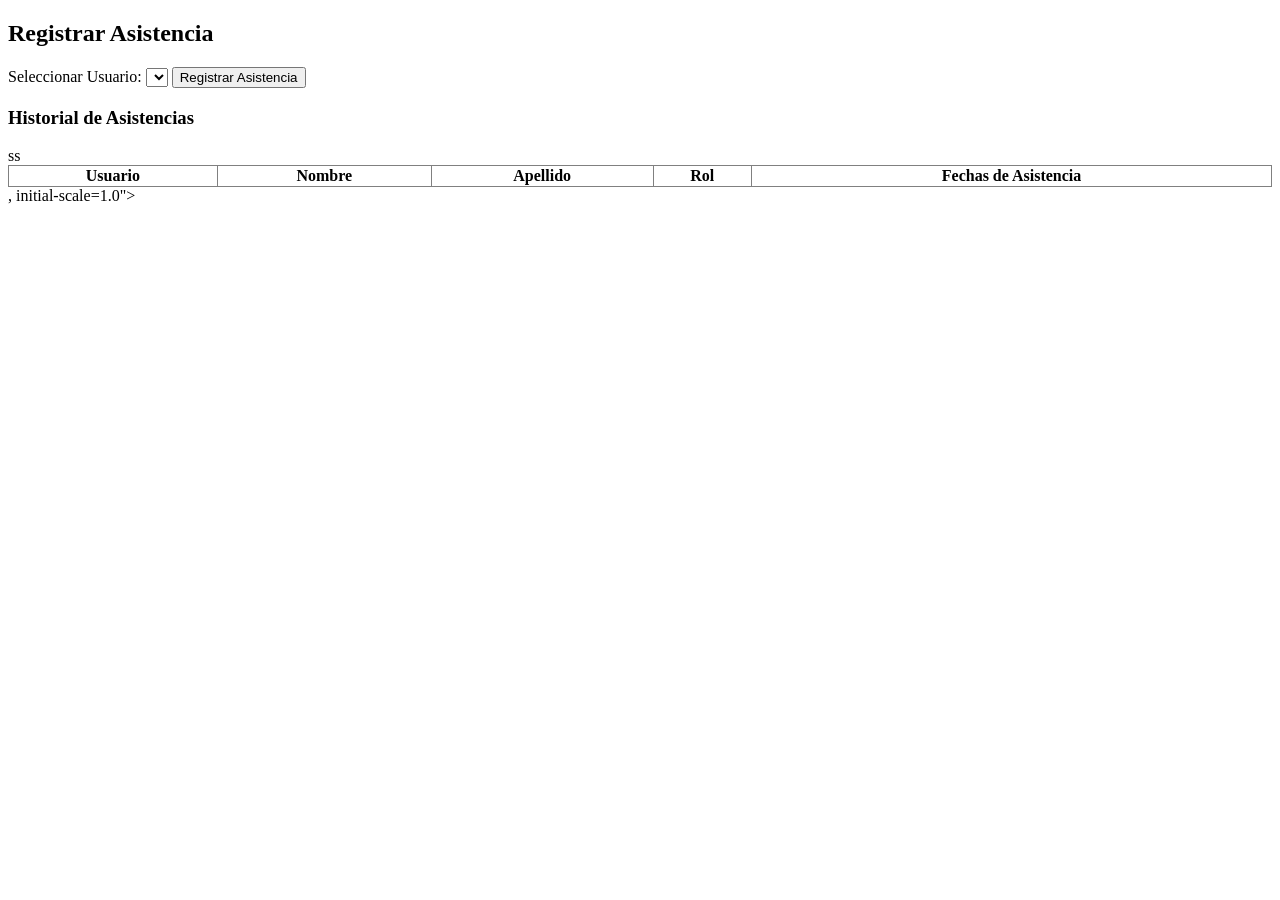
<file: prueba.html>
<!DOCTYPE html>
<html lang="en">
<head>
    <meta charset="UTF-8">
    <meta name="viewport" content="width=<!-- SECCIÓN REGISTRAR ASISTENCIA -->
<div id="asistencia" class="seccion" style="display: none;">
  <h2>Registrar Asistencia</h2>

  <form id="formAsistencia">
    <label for="usuarioAsistencia">Seleccionar Usuario:</label>
    <select id="usuarioAsistencia" required></select>
    <button type="submit">Registrar Asistencia</button>
  </form>

  <p id="mensajeAsistencia"></p>

  <h3>Historial de Asistencias</h3>
  <table id="tablaAsistencias" border="1" style="width:100%; text-align:center; border-collapse:collapse;">
    <thead>
      <tr>
        <th>Usuario</th>
        <th>Nombre</th>ss
        <th>Apellido</th>
        <th>Rol</th>
        <th>Fechas de Asistencia</th>
      </tr>
    </thead>
    <tbody>
      <!-- Se llena dinámicamente -->
    </tbody>
  </table>
</div>, initial-scale=1.0">
    <title>Document</title>
</head>
<body>
    
</body>
</html>
</file>
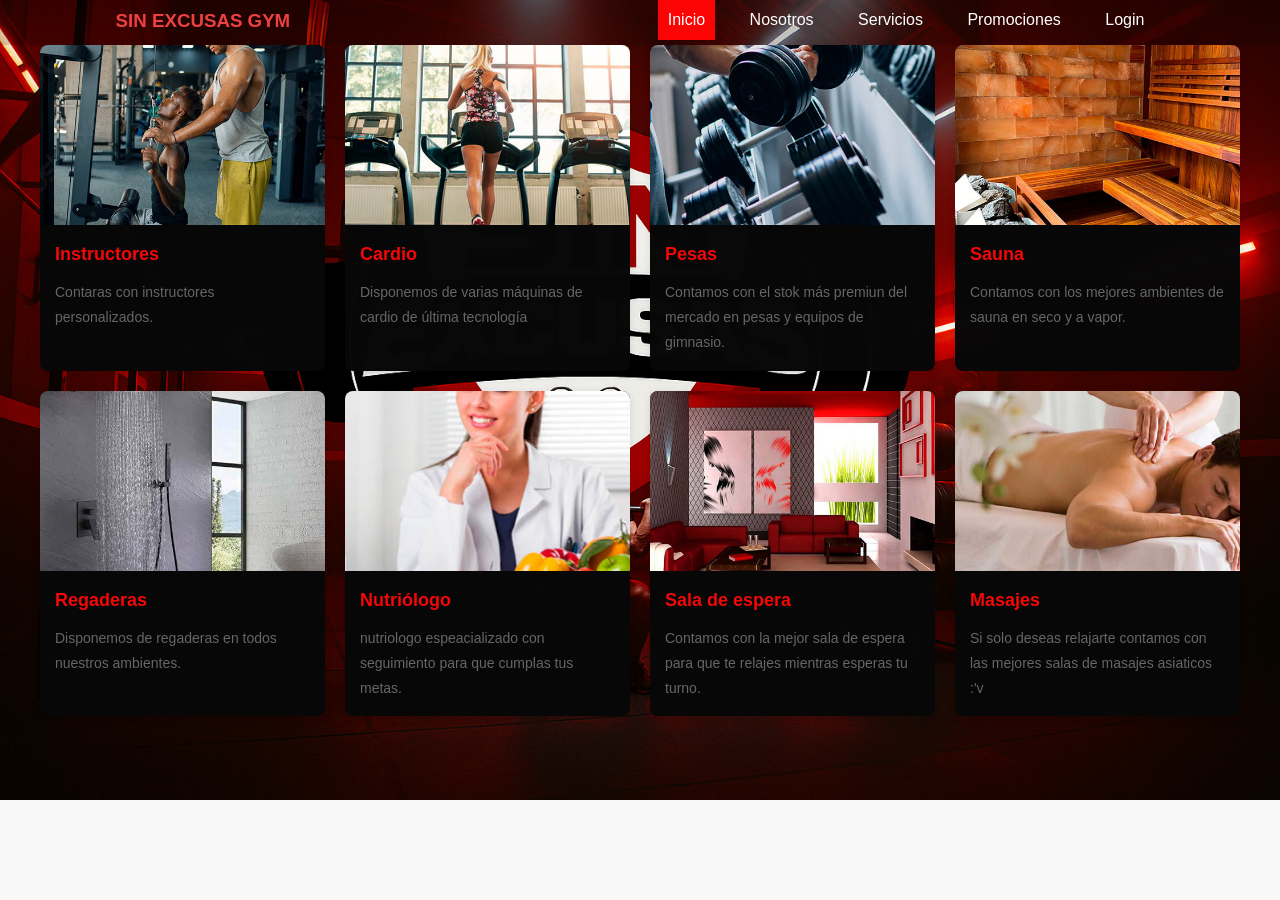
<file: Servicios.html>
<!DOCTYPE html>
<html lang="pt-br">
<head>
    <meta charset="UTF-8">
    <meta http-equiv="X-UA-Compatible" content="IE=edge">
    <meta name="viewport" content="width=device-width, initial-scale=1.0">
    <link rel="stylesheet" href="style_index.css">
    <link rel="stylesheet" href="Login_Style.css">
    <title>SIN EXCUSAS</title>
</head>
<body>
<!--*******************CUERPO EN GENERAL DEL INDEX*********************** -->
    <!--menu-->
    <section class="main3">
        <header>
            <div class="center menu-container">
                <div class="logo">
                    <h3>SIN EXCUSAS GYM</h3>
                </div> 
                <div class="menu">
                    <a class="active-menu" href="index.html">Inicio</a>
                    <a href="nosotros.html">Nosotros</a>
                    <a href="Servicios.html">Servicios</a>
                    <a href="promociones.html">Promociones</a>
                    <a href="#" id="login-btn">Login</a>
                </div>
            </div>
        </header>
    <!--Imagenes-->
        <section class="grid-container">
            <div class="card">
              <img src="img/1.jpg" alt="Instructores">
              <h3>Instructores</h3>
              <p>Contaras con instructores personalizados.</p>
            </div>
        
            <div class="card">
              <img src="img/2.jpg" alt="Cardio">
              <h3>Cardio</h3>
              <p>Disponemos de varias máquinas de cardio de última tecnología</p>
            </div>
        
            <div class="card">
              <img src="img/3.jpg" alt="Pesas">
              <h3>Pesas</h3>
              <p>Contamos con el stok más premiun del mercado en pesas y equipos de gimnasio.</p>
            </div>
        
            <div class="card">
              <img src="img/4.jpg" alt="Sauna">
              <h3>Sauna</h3>
              <p>Contamos con los mejores ambientes de sauna en seco y a vapor.</p>
            </div>
        
            <div class="card">
              <img src="img/5.jpg" alt="Regaderas">
              <h3>Regaderas</h3>
              <p>Disponemos de regaderas en todos nuestros ambientes.</p>
            </div>
        
            <div class="card">
              <img src="img/6.jpg" alt="Nutriólogo">
              <h3>Nutriólogo</h3>
              <p>nutriologo espeacializado con seguimiento para que cumplas tus metas.</p>
            </div>
        
            <div class="card">
              <img src="img/7.jpg" alt="Sala de espera">
              <h3>Sala de espera</h3>
              <p>Contamos con la mejor sala de espera para que te relajes mientras esperas tu turno.</p>
            </div>
        
            <div class="card">
              <img src="img/8.jpg" alt="Masajes">
              <h3>Masajes</h3>
              <p>Si solo deseas relajarte contamos con las mejores salas de masajes asiaticos :'v </p>
            </div>
          </section>
    </section>
<!--*************************HTML DEL LOGIN**************************** -->
    <!-- Modal de Login -->
    <div id="login-modal" class="modal hidden">
      <div class="modal-content">
          <span class="close">&times;</span>
          <h2>Iniciar Sesión</h2>
          <input type="text" placeholder="Usuario" id="username">
          <input type="password" placeholder="Contraseña" id="password">
          <button onclick="validarLogin()">Ingresar</button>
          <p id="mensaje"></p>
      </div>
  </div>
<!--**********Importante para llamar las clases css de difuminado y esconder de fondo del login********* -->
    <div id="overlay" class="overlay hidden"></div>

<!--*********** Archivos JS****************** -->
<script src="Login_Script.js"></script>
</body>
</html>
</file>
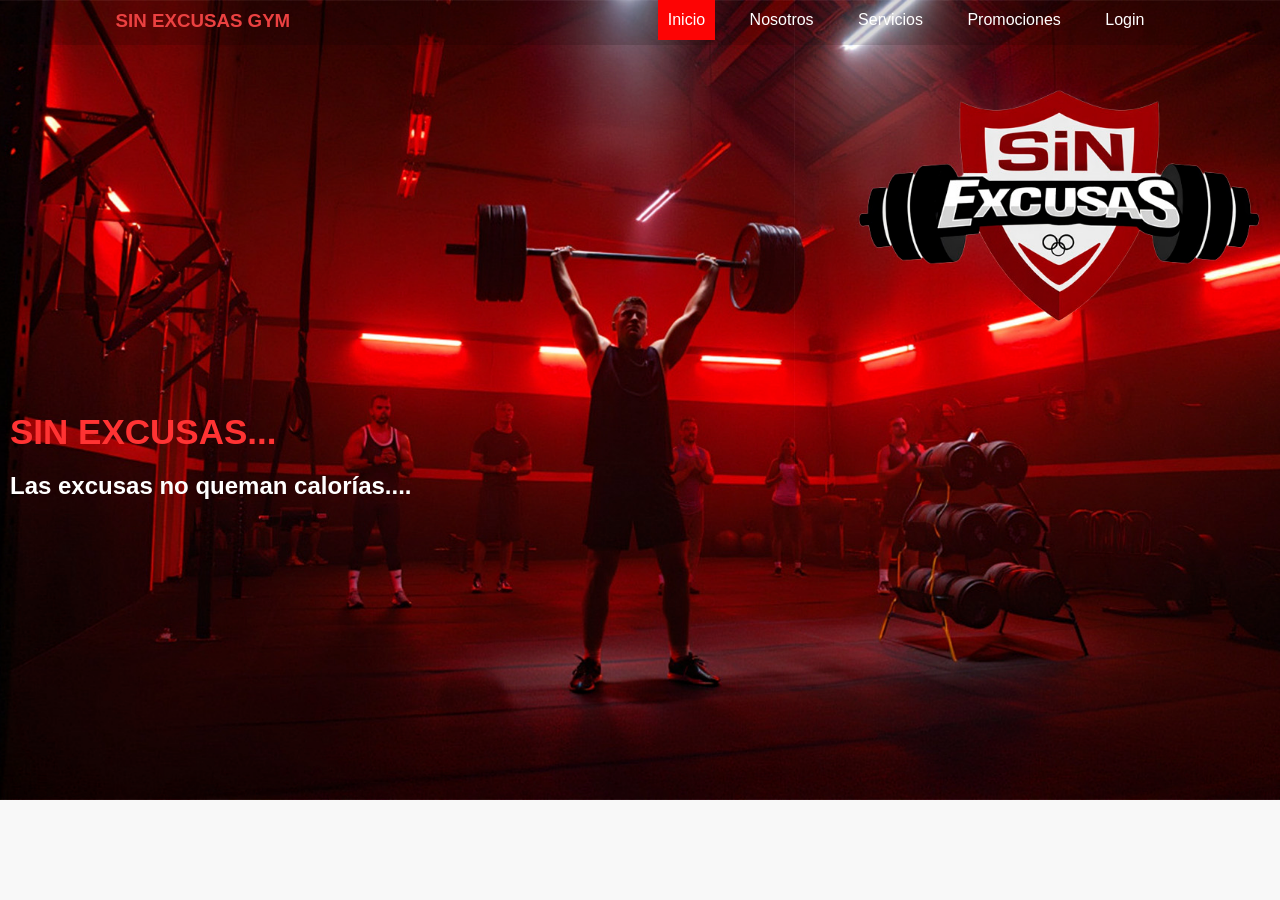
<file: usuario.html>
<!DOCTYPE html>
<html lang="es">
<head>
  <meta charset="UTF-8" />
  <meta name="viewport" content="width=device-width, initial-scale=1.0"/>
  <title>Usuario</title>
  <link rel="stylesheet" href="gerente.css">
  <link rel="stylesheet" href="style_index.css">
</head>
<body>
<style>
  /* Estilo de la tabla asistencia */
  .asistencia-table {
    margin-top: 20px;
    width: 100%;
    border-collapse: collapse;
  }
  .asistencia-table th, .asistencia-table td {
    border: 1px solid #ccc;
    padding: 8px;
    text-align: center;
  }
  .asistencia-table th {
    background-color: #f2f2f2;
  }
  .asistio {
    background-color: #c8e6c9;
  }
  .no-asistio {
    background-color: #ffcdd2;
  }
</style>

<section class="main5">
  <header>
    <div class="center menu-container">
      <div class="logo">
        <h3>Usuario</h3>
      </div>
      <div class="menu">
        <a class="active-menu" href="index.html">Inicio</a>
        <a href="#" onclick="mostrarSeccion('asistencia')">Verificar asistencia</a>
        <a href="#" onclick="logout()">Cerrar sesión</a>
      </div>
    </div>
  </header>

  <main>
    <center><h1>Panel Usuario</h1></center>

    <!-- SECCIÓN ASISTENCIA -->
    <div id="asistencia" class="seccion" style="display: none;">
      <h2>Historial de Asistencia</h2>

      <!-- Formulario solo visible para roles distintos a "Usuario" -->
      <form id="formAsistencia">
        <label for="usuarioAsistencia">Seleccionar Usuario:</label>
        <select id="usuarioAsistencia" required></select>
        <button type="submit">Registrar Asistencia</button>
      </form>

      <p id="mensajeAsistencia"></p>
      <table id="tablaAsistencias" border="1" class="asistencia-table">
        <thead>
          <tr id="encabezadoTabla">
            <th id="colUsuario">Usuario</th>
            <th>Nombre</th>
            <th>Apellido</th>
            <th id="colRol">Rol</th>
            <th>Fechas de Asistencia</th>
          </tr>
        </thead>
        <tbody>
          <!-- Se llena dinámicamente -->
        </tbody>
      </table>
    </div>
  </main>
</section>

<script>
  //************ Verificación del usuario actual **********************
  const actual = JSON.parse(localStorage.getItem("usuarioActual"));
  if (!actual || actual.rol !== "Usuario") {
    window.location.href = "index.html";
  }

  //***************** FORMATEO DE FECHA *****************
  function formatearFecha(fecha) {
    const f = new Date(fecha);
    const dia = f.getDate().toString().padStart(2, '0');
    const mes = (f.getMonth() + 1).toString().padStart(2, '0');
    const anio = f.getFullYear();
    return `${dia}/${mes}/${anio}`;
  }

  //**************** MOSTRAR HISTORIAL SOLO PARA USUARIO *****************
  function mostrarHistorialUsuarioActual() {
    const tabla = document.querySelector("#tablaAsistencias tbody");
    const usuarios = JSON.parse(localStorage.getItem("usuarios")) || [];
    const usuario = usuarios.find(u => u.username === actual.username);
    tabla.innerHTML = "";

    if (usuario && usuario.asistencias && usuario.asistencias.length > 0) {
      const fechasFormateadas = usuario.asistencias.map(f => formatearFecha(f));
      const fila = `
        <tr>
          <td style="display:none;">${usuario.username}</td>
          <td>${usuario.nombre}</td>
          <td>${usuario.apellido}</td>
          <td style="display:none;">${usuario.rol}</td>
          <td>${fechasFormateadas.join("<br>")}</td>
        </tr>`;
      tabla.innerHTML += fila;
    }
  }

  //**************** PARA ROLES ADMIN: CARGAR USUARIOS Y MOSTRAR HISTORIAL *****************
  function cargarUsuariosAsistencia() {
    const usuarios = JSON.parse(localStorage.getItem("usuarios")) || [];
    const select = document.getElementById("usuarioAsistencia");
    select.innerHTML = '<option value="">Seleccionar</option>';
    usuarios.forEach(usuario => {
      const option = document.createElement("option");
      option.value = usuario.username;
      option.textContent = `${usuario.nombre} ${usuario.apellido} (${usuario.rol})`;
      select.appendChild(option);
    });

    select.addEventListener("change", mostrarHistorialAsistencia);
  }

  function mostrarHistorialAsistencia() {
    const usuarios = JSON.parse(localStorage.getItem("usuarios")) || [];
    const tabla = document.querySelector("#tablaAsistencias tbody");
    const usernameSeleccionado = document.getElementById("usuarioAsistencia").value;
    tabla.innerHTML = "";

    const filtrados = usernameSeleccionado
      ? usuarios.filter(u => u.username === usernameSeleccionado)
      : usuarios;

    filtrados.forEach(u => {
      if (u.asistencias && u.asistencias.length > 0) {
        const fechasFormateadas = u.asistencias.map(f => formatearFecha(f));
        const fila = `
          <tr>
            <td>${u.username}</td>
            <td>${u.nombre}</td>
            <td>${u.apellido}</td>
            <td>${u.rol}</td>
            <td>${fechasFormateadas.join("<br>")}</td>
          </tr>`;
        tabla.innerHTML += fila;
      }
    });
  }

  //**************** REGISTRAR ASISTENCIA (SOLO PARA ADMIN) *****************
  document.getElementById("formAsistencia").addEventListener("submit", function (e) {
    e.preventDefault();
    const username = document.getElementById("usuarioAsistencia").value;
    if (!username) return;

    const usuarios = JSON.parse(localStorage.getItem("usuarios")) || [];
    const usuario = usuarios.find(u => u.username === username);
    const hoy = new Date();

    if (!usuario.asistencias) usuario.asistencias = [];
    if (!usuario.asistencias.includes(hoy.toISOString())) {
      usuario.asistencias.push(hoy.toISOString());
      localStorage.setItem("usuarios", JSON.stringify(usuarios));
      document.getElementById("mensajeAsistencia").textContent = "Asistencia registrada.";
    } else {
      document.getElementById("mensajeAsistencia").textContent = "La asistencia ya fue registrada hoy.";
    }

    mostrarHistorialAsistencia();
  });

  //**************** MOSTRAR SECCIÓN Y CONTROLAR VISIBILIDAD *****************
  function mostrarSeccion(id) {
    const secciones = document.querySelectorAll('.seccion');
    secciones.forEach(sec => sec.style.display = 'none');
    const seccionMostrada = document.getElementById(id);
    if (seccionMostrada) {
      seccionMostrada.style.display = 'block';
    }

    if (id === 'asistencia') {
      if (actual.rol === "Usuario") {
        // Ocultar formulario y columnas innecesarias
        document.getElementById("formAsistencia").style.display = "none";
        document.getElementById("colUsuario").style.display = "none";
        document.getElementById("colRol").style.display = "none";
        mostrarHistorialUsuarioActual();
      } else {
        cargarUsuariosAsistencia();
        mostrarHistorialAsistencia();
      }
    }
  }

  //**************** CERRAR SESIÓN *****************
  function logout() {
    localStorage.removeItem("usuarioActual");
    window.location.href = "index.html";
  }
</script>

</body>
</html>
</file>
<file: Login_Style.css>
/*Aca puedes escoger colocar el tipo de letra que se usara en el login o todo el documento*/
    * {
        margin: 0;
        padding: 0;
        box-sizing: border-box;
        font-family: Verdana, Geneva, Tahoma, sans-serif;
        }
            /*Coloca el login en un recuadro en el centro*/
            .modal {
                position: fixed;
                top: 50%;
                left: 50%;
                transform: translate(-50%, -50%);
                background: white; /*Color de la caja*/
                padding: 30px;
                border-radius: 10px;
                z-index: 1001;
                box-shadow: 0 0 15px rgba(0,0,0,0.5);
                width: 300px; /*Ancho caja login*/
                text-align: center;
            }
            /*Los texfield del login tamaño*/
            .modal input {
                display: block;
                width: 95%; /*Ancho de los textField*/
                padding: 10px 0px ;
                margin: 10px ;
            }
            /*boton del textfiel*/
            .modal button {
                background: red;
                color: white;
                border: none;
                padding: 10px;
                width: 100%;
                cursor: pointer;
                border-radius: 5px;
            }
            /*Para la x de cerrar del login*/
            .modal .close {
                position: absolute;
                top: 10px;
                right: 15px;
                cursor: pointer;
                font-size: 20px;
                color: #333;
            }
            /*Para mostrar el difuminado del login*/
            .overlay {
                position: fixed;
                top: 0;
                left: 0;
                width: 100%;
                height: 100%;
                backdrop-filter: blur(5px);
                background-color: rgba(0, 0, 0, 0.4);
                z-index: 1000;
            }
            
            /* Ocultar elementos */
            .hidden {
                display: none;
            }
</file>
<file: style_index.css>
/*************************ESTILO DEL INDEX - MENU EN GENERAL**********************/
/*tipos de*/
* {
    margin: 0;
    padding: 0;
    box-sizing: border-box;
    font-family: Verdana, Geneva, Tahoma, sans-serif;
}
/*para centrear el nombre del gym*/
.center {
    max-width: 1100px;
    padding: 0 2%;
    display: flex;
    margin:0 auto ;
   
}
/*color de la franja degradada del menu*/
header {
    background-color: rgba(0, 0, 0, 0.15);
    height: 45px;
}
/*color de letra del nombre del gym*/
.logo {
    color: #ec4141;
    margin-top: 10px;
}
/*Eñ color de letra del nombre del gym cuando se acerca el cursor*/
.logo :hover {
    color: #ffffff;
   
}
/*para poner a un costado todo el menu*/
.menu-container {
    width: 100%;
    justify-content: space-between;

}
/*Color del cuadaro de inicio*/
.menu-container a.active-menu {
    background-color: #fd0404;
}
/*Color de las letras del menu*/
.menu-container a {
    color:#fff;
    display: inline-block;
    margin: 0 10px;
   padding:0 10px ;
    text-decoration: none;
    line-height: 40px;
    transition: 0.9s;
}
/*Color de las letras del menu cuando se hacerca el cursor sobre ellas*/
.menu-container a:hover {
    color: rgb(255, 17, 0);
}
/***************************fondo de la imangen*********************************/
/*aca van los background de las distintas paginas html*/
.main {
    position: relative;
    min-height: 800px;
    background-size: cover;
    background-image: url('img/fonfoof1.jpg');
    background-position: center;
}
.main2 {
    position: relative;
    min-height: 800px;
    background-size: cover;
    background-image: url('img/fondo2.jpg');
    background-position: center;
}
.main3 {
    position: relative;
    min-height: 800px;
    background-size: cover;
    background-image: url('img/fondo3.jpg');
    background-position: center;
}
.main4 {
    position: relative;
    min-height: 800px;
    background-size: cover;
    background-image: url('img/fondo4.jpg');
    background-position: center;
}
.main5 {
  position: relative;
  min-height: 800px;
  background-size: cover;
  background-image: url('img/Blanco.jpg');
  background-position: center;
}
/* para el lema del gym*/
.text-chamada {
    color: #fff;
    position: absolute;
    bottom: 300px;
    left: 10px;
}

.text-chamada h1 {
    font-size: 35px;
    font-family: 'Lucida Sans', 'Lucida Sans Regular', 'Lucida Grande', 'Lucida Sans Unicode', Geneva, Verdana, sans-serif;

}
/********************************************ESTILO PAGINA NOSOTROS******************************/
body {
    margin: 0;
    padding: 0;
    font-family: 'Segoe UI', Tahoma, Geneva, Verdana, sans-serif;
    background-color: #0e0e0e;
    color: #ffffff;
}

.nosotros-container {
    display: flex;
    justify-content: center;
    align-items: center;
    height: 100vh;
    padding: 40px;
    background: linear-gradient(to right, #1a1a1a, #330000);
}

.content {
    max-width: 700px;
    text-align: center;
    background-color: rgba(255, 0, 0, 0.05);
    padding: 30px;
    border: 2px solid #ff0000;
    border-radius: 15px;
    box-shadow: 0 0 15px rgba(255, 0, 0, 0.6);
}

h1 {
    font-size: 2.5rem;
    color: #ff3333;
    margin-bottom: 20px;
    text-transform: uppercase;
}

p {
    font-size: 1.1rem;
    line-height: 1.8;
    margin-bottom: 15px;
}

.firma {
    font-style: italic;
    color: #ff6666;
    margin-top: 30px;
}

  /*Para dividir en columnas las imagenes*/
  .grid-container {
    display: grid;
    grid-template-columns: repeat(auto-fit, minmax(250px, 1fr));
    gap: 20px;
    max-width: 1200px;
    margin: auto;
  }
  /*color de cada cuadro de imagen*/
  .card {
    background-color: #080808fd;
    border-radius: 8px;
    overflow: hidden;
    box-shadow: 0px 2px 8px rgba(0,0,0,0.1);
    transition: transform 0.3s ease;
  }
  /*Lo que le da el movimiento a cada imagen*/
  .card:hover {
    transform: translateY(-5px);
  }
  /*lo que dimensiona las imagenes*/
  .card img {
    width: 100%;
    height: 180px;
    object-fit: cover;
  }
  /*Color de las letras de los titulos de las imagenes*/
  .card h3 {
    margin: 15px;
    font-size: 18px;
    color: #f40707;
  }
  /*color de las letras de los mensajes de las imagenes*/
  .card p {
    margin: 0 15px 15px;
    color: #666;
    font-size: 14px;
  }
  /*ESTILOS DE PRECIOS.HTML*/
  body {
  margin: 10;
  font-family: 'Segoe UI', Tahoma, Geneva, Verdana, sans-serif;
  background-color: #f8f8f8;
  /*Color letra*/
  color: #b7b8b3;
}

.pricing-section {
  padding: 40px 20px;
  text-align: center;
}

.pricing-section h2 {
  font-size: 32px;
  margin-bottom: 40px;
}

.pricing-container {
  display: flex;
  flex-wrap: wrap;
  justify-content: center;
  gap: 30px;
}
/*Color de las tarjetas*/
.pricing-card {
  background-color: #d90f0f0e;
  border-radius: 10px;
  width: 300px;
  box-shadow: 0 0 10px rgba(194, 14, 14, 0.1);
  padding: 30px 20px;
  transition: transform 0.3s ease;
}

.pricing-card:hover {
  transform: translateY(-5px);
}

.pricing-card h3 {
  margin-bottom: 10px;
  font-size: 22px;
}

.price {
  font-size: 28px;
  margin-bottom: 20px;
}

/*.price span {
  display: block;
  font-size: 16px;
  margin-top: 5px;
}*/

ul {
  list-style: none;
  padding: 0;
  margin: 0 0 20px;
}

ul li {
  border-top: 1px solid #ddd;
  padding: 10px 0;
  font-size: 14px;
}

ul li:first-child {
  border-top: none;
}

button {
  border: 2px solid;
  border-radius: 30px;
  padding: 10px 20px;
  font-weight: bold;
  background-color: transparent;
  cursor: pointer;
  transition: all 0.3s ease;
}

/* Estilos por tarjeta */
.gimnasio h3,
.gimnasio .price,
.gimnasio button {
  color: #ff0400;
  border-color: #ff0400;
}

.masaje h3,
.masaje .price,
.masaje button {
  color: #ff0400;
  border-color: #ff0400;
}

.nutriologo h3,
.nutriologo .price,
.nutriologo button {
  color: #ff0400;
  border-color: #ff0400;
}

button:hover {
  background-color: currentColor;
  color: rgba(244, 240, 240, 0.156);
}
</file>
<file: gerente.css>
/*************** Para darle forma al cuadro regtistrar usuario********************/

/**/
body { font-family: Arial, sans-serif; margin: 20px; }
h1, h2 { color: #2c3e50; }
form { margin-bottom: 20px; }
input, select {
  margin: 5px 0;
  display: block;
  padding: 8px;
  width: 250px;
}
button { padding: 8px 12px; cursor: pointer; }
table {
  border-collapse: collapse;
  width: 100%;
}

.success { color: green; }
.error { color: r#e60000; }
/*Modificacion desde aca*/
.main {
position: relative;
min-height: 800px;
background-size: cover;
background-image: url('img/Blanco.jpg');
background-position: center;
}
.top-nav button {
  background: #e60000;
  border: none;
  padding: 10px;
  cursor: pointer;
}

/**/
.modal .close {
    position: absolute;
    top: 10px;
    right: 15px;
    cursor: pointer;
    font-size: 20px;
    color: #333;
}

/*Para mostrar el difuminado del login*/
    .overlay {
        position: fixed;
        top: 0;
        left: 0;
        width: 100%;
        height: 100%;
        backdrop-filter: blur(5px);
        background-color: rgba(0, 0, 0, 0.4);
        z-index: 1000;
    }
/* Ocultar elementos */
    .hidden {
        display: none;
    }
</file>
